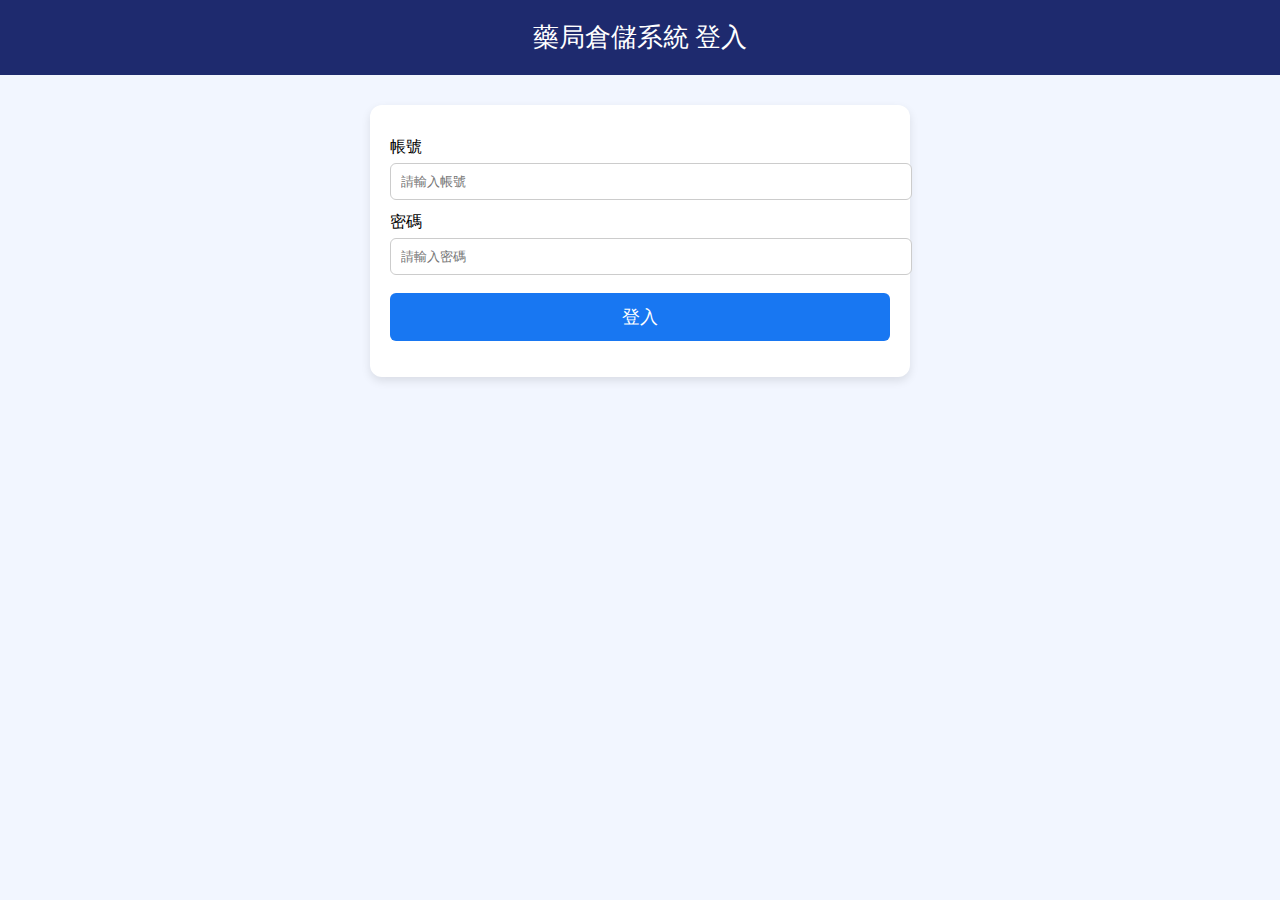
<file: index.html>
<!DOCTYPE html>
<html lang="zh-Hant">
<head>
    <link rel="manifest" href="manifest.json">

<script>
if ("serviceWorker" in navigator) {
  navigator.serviceWorker.register("service-worker.js");
}
</script>

<meta charset="UTF-8">
<title>藥局倉儲上架系統</title>
<link rel="stylesheet" href="style.css">
<script src="sheet-config.js"></script>
</head>

<body>
    <script>
    // 沒有登入（localStorage 沒有 user）就強制跳回登入頁
    if (!localStorage.getItem("user")) {
        window.location.href = "login.html";
    }
</script>

<header>藥局倉儲物流 上架管理系統</header>

<div class="container">

    <button id="startBtn" class="btn-primary">開始作業</button>
    <button id="endBtn" class="btn-danger">結束作業</button>

    <div class="info-box">
        <p>開始時間：<span id="startTime"></span></p>
        <p>結束時間：<span id="endTime"></span></p>
    </div>

    <label>條碼（掃描或輸入）</label>
    <input id="barcode">

    <label>儲位代碼</label>
    <input id="location">

    <label>上架數量</label>
    <input id="putQty" type="number">

    <label>進貨數量</label>
    <input id="recvQty" type="number">

    <label>有效日期</label>
    <input id="expiry" type="date">

    <label>批號</label>
    <input id="lotNo">

    <label>上架日期</label>
    <input id="putDate" type="date">

    <button class="btn-green" onclick="sendData()">送出上架資料</button>

    <p id="msg" style="color:red;"></p>

</div>

<script src="app.js"></script>
<script>
// 註冊 PWA Service Worker
if ("serviceWorker" in navigator) {
    navigator.serviceWorker.register("service-worker.js")

    .then(reg => {
        console.log("Service Worker registered:", reg);
    })
    .catch(err => {
        console.error("Service Worker registration failed:", err);
    });
}
</script>

</body>
</html>
</file>
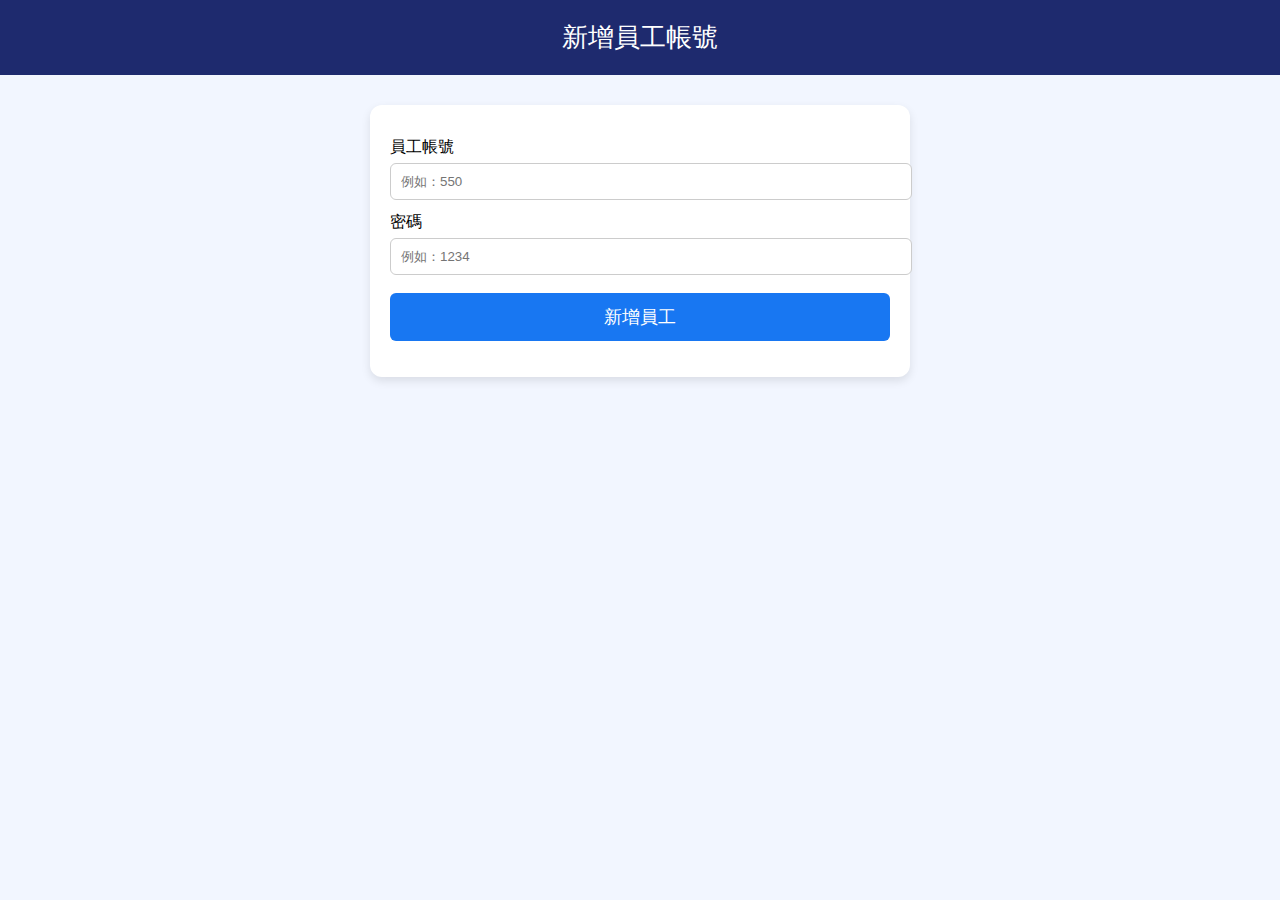
<file: admin-panel.html>
<!DOCTYPE html>
<html lang="zh-Hant">
<head>
    <meta charset="UTF-8">
    <title>新增員工帳號</title>
    <link rel="stylesheet" href="style.css">
    <script src="sheet-config.js"></script>
</head>
<body>
<header>新增員工帳號</header>

<div class="container">

    <label>員工帳號</label>
    <input id="newAcc" type="text" placeholder="例如：550">

    <label>密碼</label>
    <input id="newPwd" type="password" placeholder="例如：1234">

    <button class="btn-primary" onclick="addUser()">新增員工</button>

    <p id="msg" style="color:green;"></p>
</div>

<script>
// SHA256 加密
async function sha256(text) {
    const encoder = new TextEncoder();
    const data = encoder.encode(text);
    const hash = await crypto.subtle.digest("SHA-256", data);
    return [...new Uint8Array(hash)]
        .map(b => b.toString(16).padStart(2, "0"))
        .join("");
}

async function addUser() {
    let acc = document.getElementById("newAcc").value.trim();
    let pwd = document.getElementById("newPwd").value.trim();

    if (!acc || !pwd) {
        document.getElementById("msg").style.color = "red";
        document.getElementById("msg").textContent = "請填寫帳號與密碼";
        return;
    }

    const hashed = await sha256(pwd);

    const url = `${API_URL}?type=addUser&acc=${acc}&pwd=${hashed}`;

    let res = await fetch(url);
    let json = await res.json();

    if (json.ok) {
        document.getElementById("msg").style.color = "green";
        document.getElementById("msg").textContent = "成功新增員工！";
    } else {
        document.getElementById("msg").style.color = "red";
        document.getElementById("msg").textContent = json.msg;
    }
}
</script>

</body>
</html>
</file>
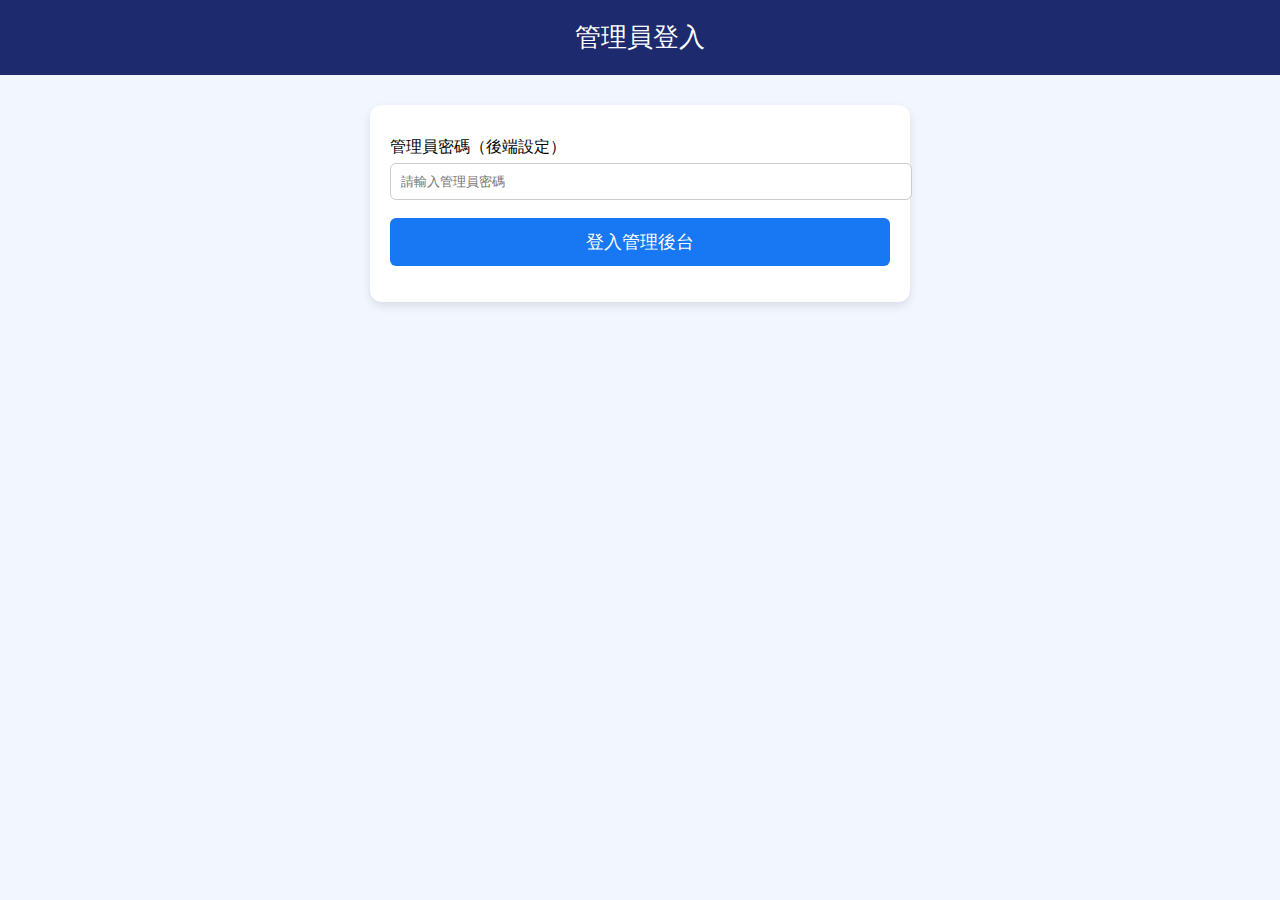
<file: admin.html>
<!DOCTYPE html>
<html lang="zh-Hant">
<head>
    <meta charset="UTF-8">
    <title>管理員登入</title>
    <link rel="stylesheet" href="style.css">
    <script src="sheet-config.js"></script>
</head>
<body>
<header>管理員登入</header>

<div class="container">
    <label>管理員密碼（後端設定）</label>
    <input id="adminPwd" type="password" placeholder="請輸入管理員密碼">

    <button class="btn-primary" onclick="adminLogin()">登入管理後台</button>

    <p id="msg" style="color:red;"></p>
</div>

<script>
function adminLogin() {
    const pwd = document.getElementById("adminPwd").value.trim();
    if (!pwd) {
        document.getElementById("msg").textContent = "請輸入密碼";
        return;
    }

    // 簡單比對即可（後端設定）
    if (pwd === "admin123") {
        window.location.href = "admin-panel.html";
    } else {
        document.getElementById("msg").textContent = "密碼錯誤";
    }
}
</script>

</body>
</html>
</file>
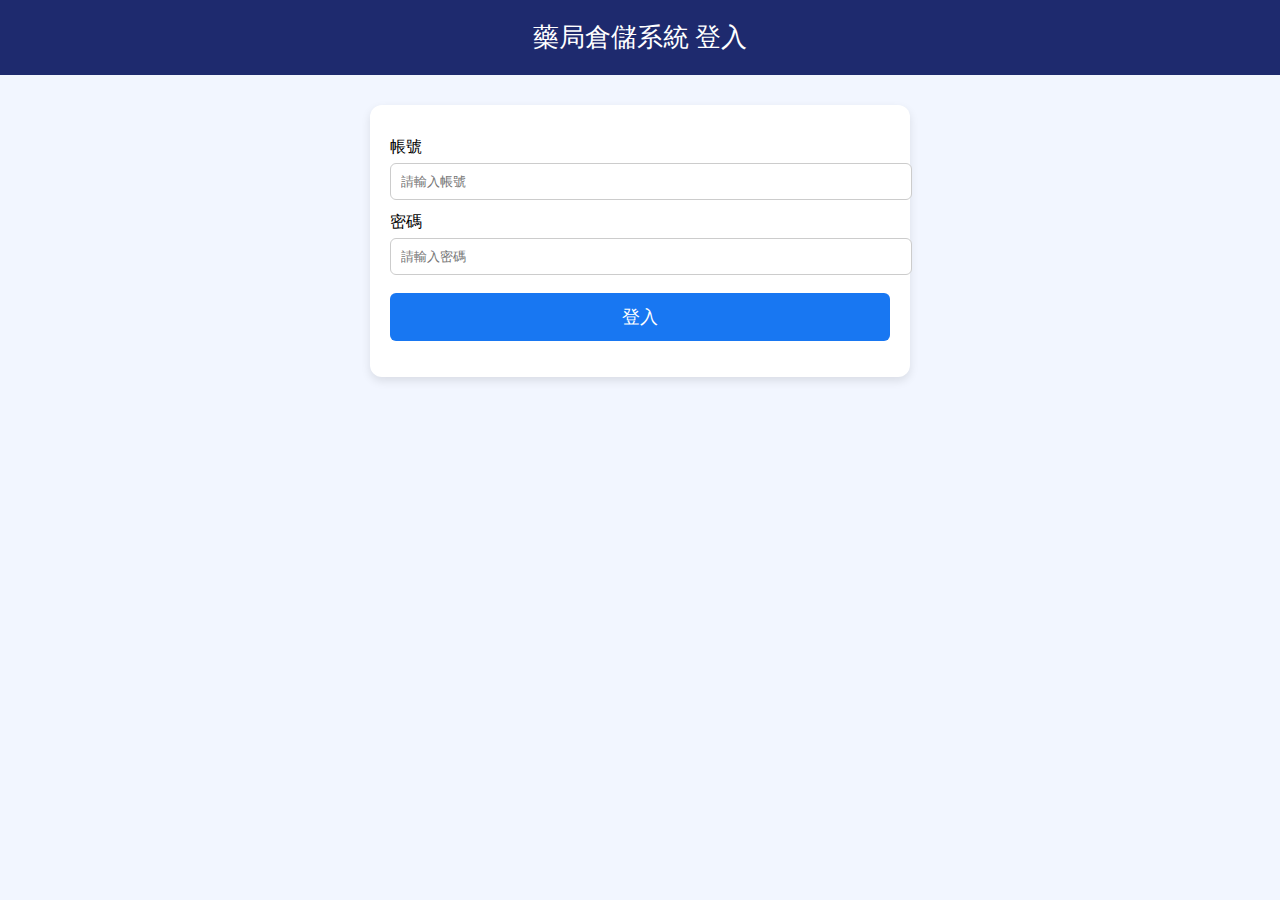
<file: login.html>
<!DOCTYPE html>
<html lang="zh-Hant">
<head>
    <meta charset="UTF-8">
    <title>藥局倉儲系統 登入</title>
    <link rel="stylesheet" href="style.css">

    <!-- 載入 API 配置檔（加入版本號避免 GitHub cache） -->
    <script src="https://e993890-bit.github.io/inventory-app/sheet-config.js?v=20250102"></script>
</head>
<body>

<header>藥局倉儲系統 登入</header>

<div class="container">

    <label>帳號</label>
    <input id="acc" placeholder="請輸入帳號">

    <label>密碼</label>
    <input id="pwd" type="password" placeholder="請輸入密碼">

    <button class="btn-primary" onclick="login()">登入</button>

    <p id="msg" style="color:red;margin-top:10px;"></p>
</div>

<script>
async function login() {
    const acc = document.getElementById("acc").value.trim();
    const pwd = document.getElementById("pwd").value.trim();
    const msg = document.getElementById("msg");

    msg.textContent = "";

    if (!acc || !pwd) {
        msg.textContent = "請輸入帳號與密碼";
        return;
    }

    if (typeof LOGIN_API === "undefined") {
        msg.textContent = "系統初始化失敗（找不到 LOGIN_API），請重新整理！";
        return;
    }

    const url = `${LOGIN_API}&acc=${encodeURIComponent(acc)}&pwd=${encodeURIComponent(pwd)}`;

    try {
        const res = await fetch(url, { method: "GET" });
        const text = await res.text();   // Apps Script 先用 text() 再判斷 JSON

        // 嘗試解析 JSON
        let json;
        try {
            json = JSON.parse(text);
        } catch (err) {
            msg.textContent = "伺服器回傳格式錯誤：" + text;
            return;
        }

        if (json.ok) {
            // 登入成功 → 導向 index.html
            localStorage.setItem("user", acc);
            window.location.href = "index.html";
        } else {
            msg.textContent = json.msg || "帳號或密碼錯誤";
        }

    } catch (err) {
        msg.textContent = "登入失敗，請稍後再試：" + err;
    }
}
</script>

</body>
</html>
</file>
<file: style.css>
body {
    font-family: "Microsoft JhengHei";
    background: #f2f6ff;
    margin: 0;
    padding: 0;
}

header {
    background: #1e2a6e;
    color: white;
    padding: 20px;
    text-align: center;
    font-size: 26px;
}

.container {
    width: 90%;
    max-width: 500px;
    margin: 30px auto;
    background: white;
    padding: 20px;
    border-radius: 12px;
    box-shadow: 0 4px 10px rgba(0,0,0,0.1);
}

label {
    font-size: 16px;
    margin-top: 12px;
    display: block;
}

input {
    width: 100%;
    padding: 10px;
    border-radius: 6px;
    border: 1px solid #ccc;
    margin-top: 5px;
}

button {
    width: 100%;
    padding: 12px;
    margin-top: 18px;
    font-size: 18px;
    border-radius: 6px;
    border: none;
    cursor: pointer;
}

.btn-primary {
    background: #1877f2;
    color: white;
}

.btn-danger {
    background: #d9534f;
    color: white;
}

.btn-green {
    background: #28a745;
    color: white;
}

.info-box {
    background: #eef3ff;
    padding: 10px;
    margin-top: 10px;
    border-radius: 8px;
}
</file>
